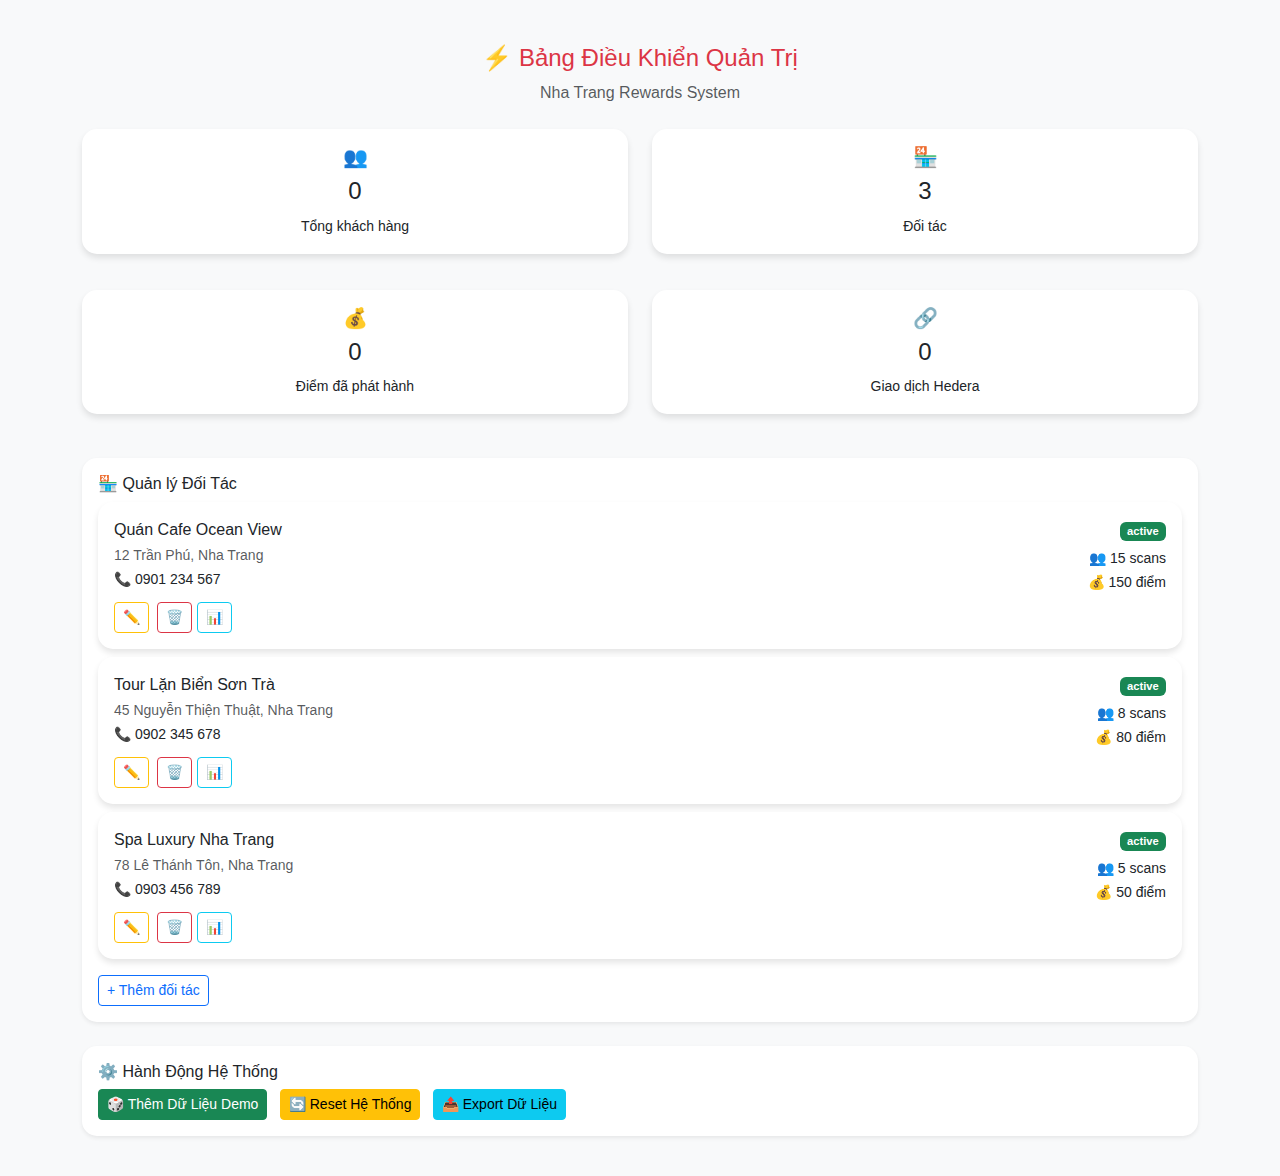
<file: admin.html>
<!DOCTYPE html>
<html>
<head>
    <title>Quản Trị - Nha Trang Rewards</title>
    <meta charset="UTF-8">
    <meta name="viewport" content="width=device-width, initial-scale=1.0">
    <link href="https://cdn.jsdelivr.net/npm/bootstrap@5.1.3/dist/css/bootstrap.min.css" rel="stylesheet">
    <link href="style.css" rel="stylesheet">
</head>
<body>
    <div class="container mt-4">
        <!-- Header -->
        <div class="text-center mb-4">
            <h4 class="text-danger">⚡ Bảng Điều Khiển Quản Trị</h4>
            <p class="text-muted">Nha Trang Rewards System</p>
        </div>

        <!-- Quick Stats -->
        <div class="row mb-4">
            <div class="col-6 mb-3">
                <div class="card text-center">
                    <div class="card-body">
                        <h5>👥</h5>
                        <h4 id="totalUsers">0</h4>
                        <small>Tổng khách hàng</small>
                    </div>
                </div>
            </div>
            <div class="col-6 mb-3">
                <div class="card text-center">
                    <div class="card-body">
                        <h5>🏪</h5>
                        <h4 id="totalPartners">3</h4>
                        <small>Đối tác</small>
                    </div>
                </div>
            </div>
            <div class="col-6">
                <div class="card text-center">
                    <div class="card-body">
                        <h5>💰</h5>
                        <h4 id="totalPoints">0</h4>
                        <small>Điểm đã phát hành</small>
                    </div>
                </div>
            </div>
            <div class="col-6">
                <div class="card text-center">
                    <div class="card-body">
                        <h5>🔗</h5>
                        <h4 id="totalTransactions">0</h4>
                        <small>Giao dịch Hedera</small>
                    </div>
                </div>
            </div>
        </div>

        <!-- Partner Management -->
        <div class="card shadow-sm mb-4">
            <div class="card-body">
                <h6>🏪 Quản lý Đối Tác</h6>
                <div id="partnersList">
                    <!-- Danh sách đối tác -->
                </div>
                <button class="btn btn-outline-primary btn-sm mt-2" onclick="addNewPartner()">+ Thêm đối tác</button>
            </div>
        </div>

        <!-- System Actions -->
        <div class="card shadow-sm">
            <div class="card-body">
                <h6>⚙️ Hành Động Hệ Thống</h6>
                <button class="btn btn-success btn-sm me-2" onclick="addDemoData()">🎲 Thêm Dữ Liệu Demo</button>
                <button class="btn btn-warning btn-sm me-2" onclick="resetSystem()">🔄 Reset Hệ Thống</button>
                <button class="btn btn-info btn-sm" onclick="exportData()">📤 Export Dữ Liệu</button>
            </div>
        </div>
    </div>

    <script src="admin.js"></script>
</body>
</html>
</file>
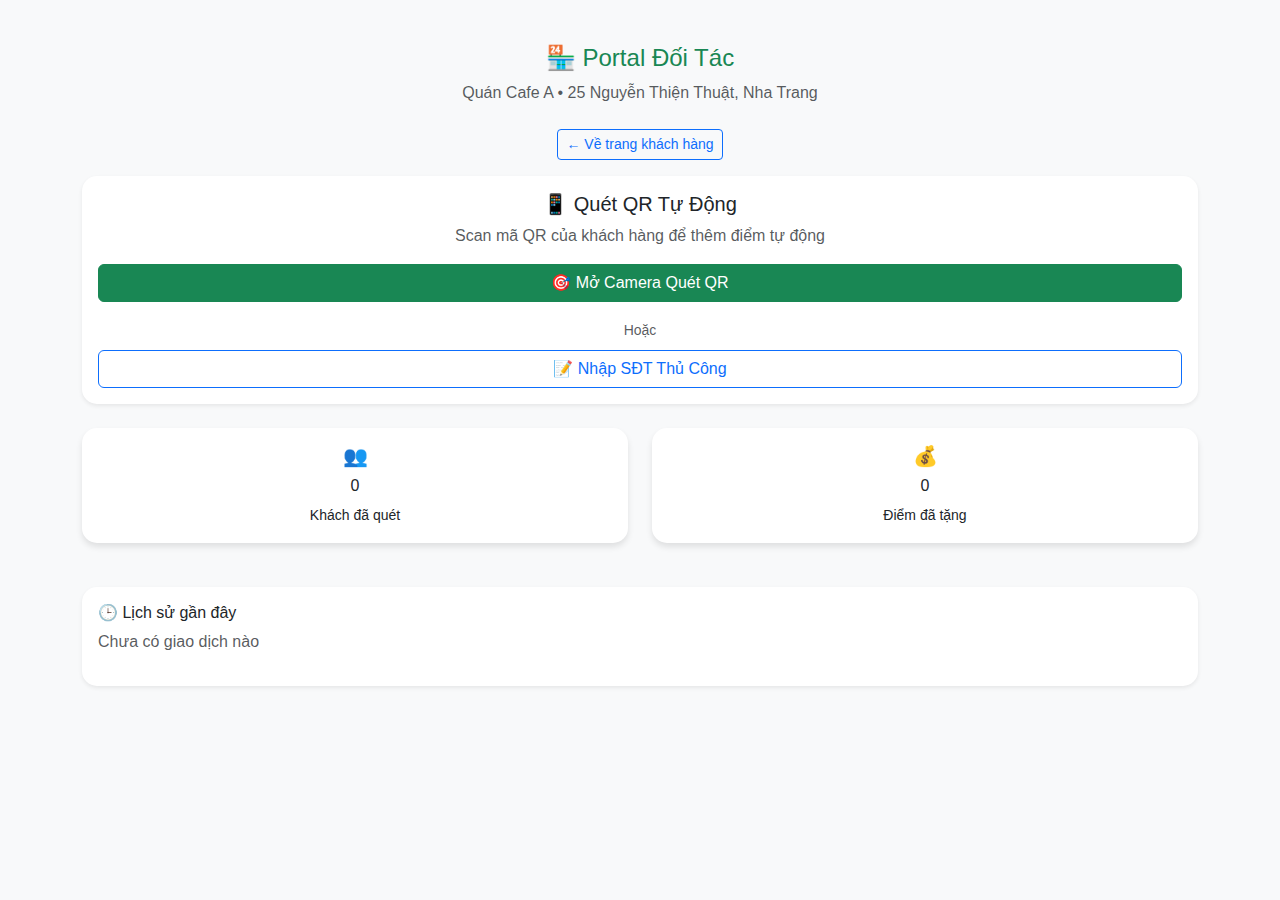
<file: partner.html>
<!DOCTYPE html>
<html>
<head>
    <title>Đối Tác - Nha Trang Rewards</title>
    <meta charset="UTF-8">
    <meta name="viewport" content="width=device-width, initial-scale=1.0">
    <link href="https://cdn.jsdelivr.net/npm/bootstrap@5.1.3/dist/css/bootstrap.min.css" rel="stylesheet">
    <link href="style.css" rel="stylesheet">
    <script src="qr-scanner.js"></script>
</head>
<body>
    <div class="container mt-4">
        <!-- Header -->
        <div class="text-center mb-4">
            <h4 class="text-success">🏪 Portal Đối Tác</h4>
            <p class="text-muted" id="partnerName">Quán Cafe A • 25 Nguyễn Thiện Thuật</p>
        </div>

        <!-- Nút chuyển đổi -->
        <div class="text-center mb-3">
            <a href="index.html" class="btn btn-outline-primary btn-sm">← Về trang khách hàng</a>
        </div>

        <!-- QR Scanner Section -->
        <!-- <div class="card shadow-sm mb-4">
            <div class="card-body text-center">
                <h5>📱 Quét QR Khách Hàng</h5>
                <div class="mb-3">
                    <input type="text" class="form-control" id="customerQR" placeholder="Dán mã QR hoặc nhập SĐT khách hàng">
                </div>
                <button class="btn btn-success w-100 mb-2" onclick="scanCustomerQR()">✅ Xác nhận Quét QR</button>
                <button class="btn btn-outline-secondary w-100" onclick="useManualInput()">📝 Nhập Thủ Công</button>
            </div>
        </div> -->

    <div class="card shadow-sm mb-4">
    <div class="card-body text-center">
        <h5>📱 Quét QR Tự Động</h5>
        <p class="text-muted">Scan mã QR của khách hàng để thêm điểm tự động</p>
        
        <button class="btn btn-success w-100 mb-3" onclick="qrScanner.startScan()">
            🎯 Mở Camera Quét QR
        </button>
        
        <small class="text-muted">Hoặc</small>
        
        <button class="btn btn-outline-primary w-100 mt-2" onclick="qrScanner.fallbackToManualInput()">
            📝 Nhập SĐT Thủ Công
        </button>
    </div>
</div>

        <!-- Quick Actions -->
        <div class="row mb-4">
            <div class="col-6">
                <div class="card text-center">
                    <div class="card-body">
                        <h5>👥</h5>
                        <h6 id="totalCustomers">0</h6>
                        <small>Khách đã quét</small>
                    </div>
                </div>
            </div>
            <div class="col-6">
                <div class="card text-center">
                    <div class="card-body">
                        <h5>💰</h5>
                        <h6 id="totalPoints">0</h6>
                        <small>Điểm đã tặng</small>
                    </div>
                </div>
            </div>
        </div>

        <!-- Recent Scans -->
        <div class="card shadow-sm">
            <div class="card-body">
                <h6>🕒 Lịch sử gần đây</h6>
                <div id="recentScans">
                    <p class="text-muted">Chưa có giao dịch nào</p>
                </div>
            </div>
        </div>
    </div>

    <script src="partner.js"></script>
</body>
</html>
</file>
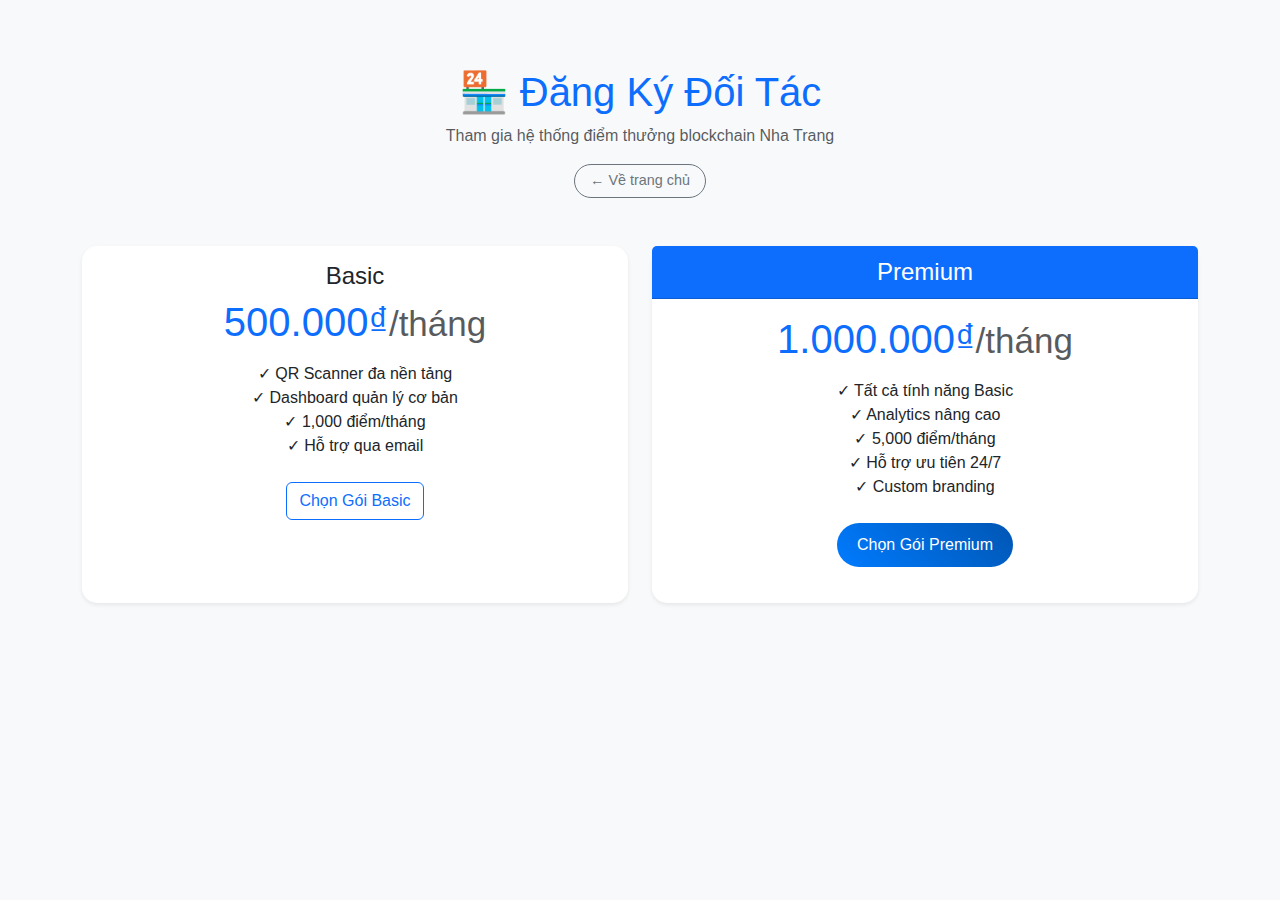
<file: subscription.html>
<!DOCTYPE html>
<html>
<head>
    <title>Đăng Ký Đối Tác - Nha Trang Rewards</title>
    <meta charset="UTF-8">
    <meta name="viewport" content="width=device-width, initial-scale=1.0">
    <link href="https://cdn.jsdelivr.net/npm/bootstrap@5.1.3/dist/css/bootstrap.min.css" rel="stylesheet">
    <link href="style.css" rel="stylesheet">
</head>
<body>
    <div class="container mt-5">
        <!-- Header -->
        <div class="text-center mb-5">
            <h1 class="text-primary">🏪 Đăng Ký Đối Tác</h1>
            <p class="text-muted">Tham gia hệ thống điểm thưởng blockchain Nha Trang</p>
            <a href="index.html" class="btn btn-outline-secondary btn-sm">← Về trang chủ</a>
        </div>

        <!-- Subscription Plans -->
        <div class="row mb-5">
            <div class="col-md-6 mb-4">
                <div class="card h-100 shadow-sm">
                    <div class="card-body text-center">
                        <h4 class="card-title">Basic</h4>
                        <div class="display-6 text-primary">500.000₫<small class="text-muted">/tháng</small></div>
                        <ul class="list-unstyled mt-3 mb-4">
                            <li>✓ QR Scanner đa nền tảng</li>
                            <li>✓ Dashboard quản lý cơ bản</li>
                            <li>✓ 1,000 điểm/tháng</li>
                            <li>✓ Hỗ trợ qua email</li>
                        </ul>
                        <button class="btn btn-outline-primary" onclick="selectPlan('basic')">
                            Chọn Gói Basic
                        </button>
                    </div>
                </div>
            </div>
            <div class="col-md-6 mb-4">
                <div class="card h-100 shadow-sm border-primary">
                    <div class="card-header bg-primary text-white text-center">
                        <h4 class="my-1">Premium</h4>
                    </div>
                    <div class="card-body text-center">
                        <div class="display-6 text-primary">1.000.000₫<small class="text-muted">/tháng</small></div>
                        <ul class="list-unstyled mt-3 mb-4">
                            <li>✓ Tất cả tính năng Basic</li>
                            <li>✓ Analytics nâng cao</li>
                            <li>✓ 5,000 điểm/tháng</li>
                            <li>✓ Hỗ trợ ưu tiên 24/7</li>
                            <li>✓ Custom branding</li>
                        </ul>
                        <button class="btn btn-primary" onclick="selectPlan('premium')">
                            Chọn Gói Premium
                        </button>
                    </div>
                </div>
            </div>
        </div>

        <!-- Subscription Form (hidden initially) -->
        <div id="subscriptionForm" class="card shadow-sm" style="display: none;">
            <div class="card-body">
                <h4 class="card-title" id="formTitle">Đăng Ký Gói <span id="selectedPlan"></span></h4>
                
                <form id="partnerForm">
                    <div class="row">
                        <div class="col-md-6 mb-3">
                            <label class="form-label">Tên Doanh Nghiệp *</label>
                            <input type="text" class="form-control" id="businessName" required>
                        </div>
                        <div class="col-md-6 mb-3">
                            <label class="form-label">Số Điện Thoại *</label>
                            <input type="tel" class="form-control" id="phone" required>
                        </div>
                    </div>
                    
                    <div class="mb-3">
                        <label class="form-label">Email</label>
                        <input type="email" class="form-control" id="email">
                    </div>

                    <div class="mb-3">
                        <label class="form-label">Địa chỉ kinh doanh</label>
                        <input type="text" class="form-control" id="address" placeholder="Số nhà, đường, Nha Trang">
                    </div>

                    <input type="hidden" id="planType">

                    <div class="alert alert-info">
                        <h6>Quy trình đăng ký:</h6>
                        <ol class="mb-0">
                            <li>Điền form đăng ký</li>
                            <li>Nhận tài khoản dùng thử 30 ngày</li>
                            <li>Thanh toán phí hàng tháng sau trial</li>
                            <li>Kích hoạt toàn bộ tính năng</li>
                        </ol>
                    </div>

                    <button type="submit" class="btn btn-success w-100">
                        🚀 Đăng Ký Ngay
                    </button>
                </form>
            </div>
        </div>

        <!-- Success Message (hidden initially) -->
        <div id="successMessage" class="card shadow-sm" style="display: none;">
            <div class="card-body text-center">
                <div class="text-success mb-3">
                    <svg width="64" height="64" viewBox="0 0 24 24" fill="none" stroke="currentColor" stroke-width="2">
                        <path d="M22 11.08V12a10 10 0 1 1-5.93-9.14"></path>
                        <polyline points="22 4 12 14.01 9 11.01"></polyline>
                    </svg>
                </div>
                <h4 class="text-success">Đăng Ký Thành Công!</h4>
                <p id="successDetails" class="mb-3"></p>
                <div class="alert alert-warning">
                    <strong>Bước tiếp theo:</strong> Chúng tôi sẽ liên hệ trong vòng 24h để xác nhận và hướng dẫn sử dụng hệ thống.
                </div>
                <a href="partner.html" class="btn btn-primary me-2">Truy cập Partner Dashboard</a>
                <a href="index.html" class="btn btn-outline-secondary">Về trang chủ</a>
            </div>
        </div>
    </div>

    <script src="subscription.js"></script>
</body>
</html>
</file>
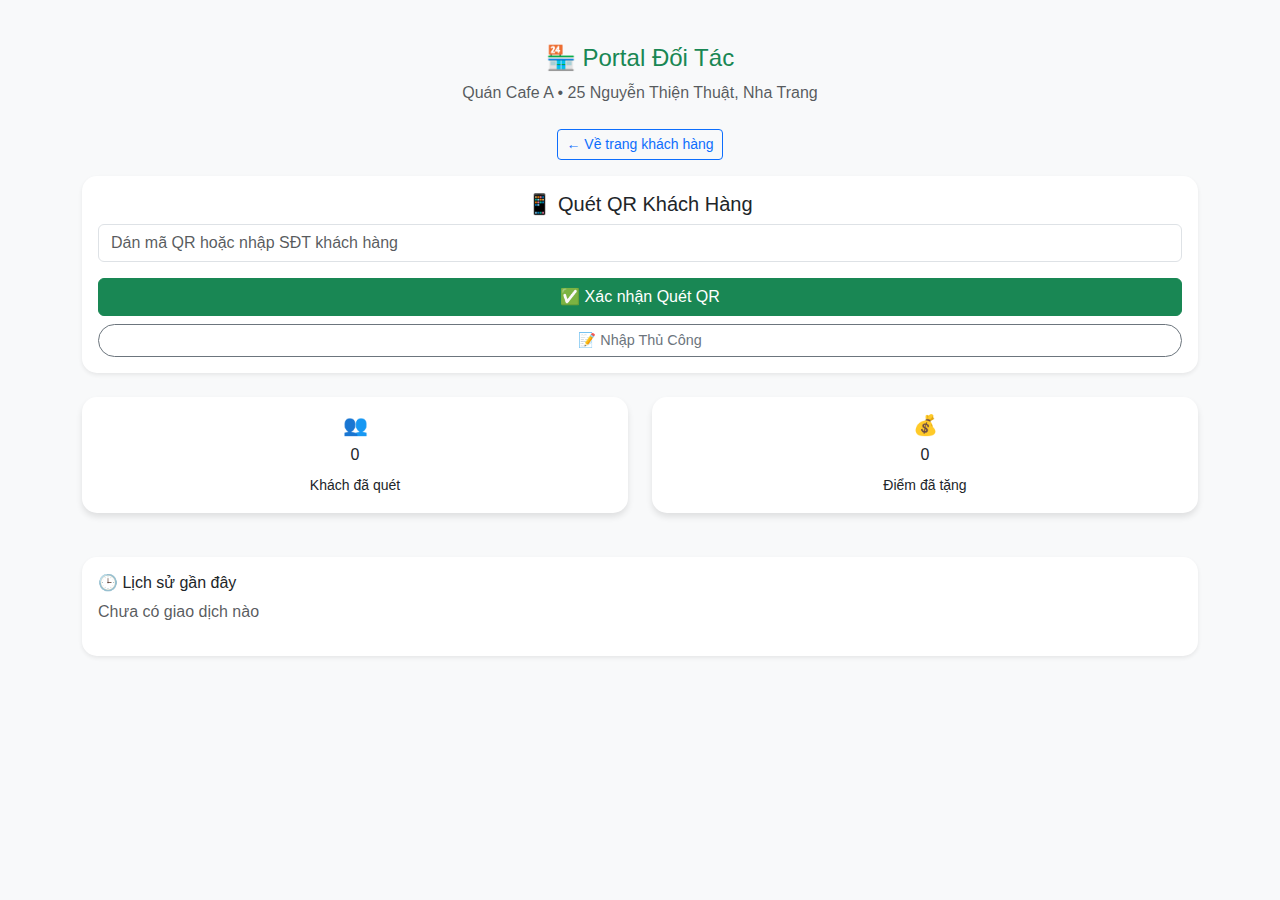
<file: nhatrang-frontend/partner.html>
<!DOCTYPE html>
<html>
<head>
    <title>Đối Tác - Nha Trang Rewards</title>
    <meta charset="UTF-8">
    <meta name="viewport" content="width=device-width, initial-scale=1.0">
    <link href="https://cdn.jsdelivr.net/npm/bootstrap@5.1.3/dist/css/bootstrap.min.css" rel="stylesheet">
    <link href="style.css" rel="stylesheet">
</head>
<body>
    <div class="container mt-4">
        <!-- Header -->
        <div class="text-center mb-4">
            <h4 class="text-success">🏪 Portal Đối Tác</h4>
            <p class="text-muted" id="partnerName">Quán Cafe A • 25 Nguyễn Thiện Thuật</p>
        </div>

        <!-- Nút chuyển đổi -->
        <div class="text-center mb-3">
            <a href="index.html" class="btn btn-outline-primary btn-sm">← Về trang khách hàng</a>
        </div>

        <!-- QR Scanner Section -->
        <div class="card shadow-sm mb-4">
            <div class="card-body text-center">
                <h5>📱 Quét QR Khách Hàng</h5>
                <div class="mb-3">
                    <input type="text" class="form-control" id="customerQR" placeholder="Dán mã QR hoặc nhập SĐT khách hàng">
                </div>
                <button class="btn btn-success w-100 mb-2" onclick="scanCustomerQR()">✅ Xác nhận Quét QR</button>
                <button class="btn btn-outline-secondary w-100" onclick="useManualInput()">📝 Nhập Thủ Công</button>
            </div>
        </div>

        <!-- Quick Actions -->
        <div class="row mb-4">
            <div class="col-6">
                <div class="card text-center">
                    <div class="card-body">
                        <h5>👥</h5>
                        <h6 id="totalCustomers">0</h6>
                        <small>Khách đã quét</small>
                    </div>
                </div>
            </div>
            <div class="col-6">
                <div class="card text-center">
                    <div class="card-body">
                        <h5>💰</h5>
                        <h6 id="totalPoints">0</h6>
                        <small>Điểm đã tặng</small>
                    </div>
                </div>
            </div>
        </div>

        <!-- Recent Scans -->
        <div class="card shadow-sm">
            <div class="card-body">
                <h6>🕒 Lịch sử gần đây</h6>
                <div id="recentScans">
                    <p class="text-muted">Chưa có giao dịch nào</p>
                </div>
            </div>
        </div>
    </div>

    <script src="partner.js"></script>
</body>
</html>
</file>
<file: style.css>
body {
    background-color: #f8f9fa;
    font-family: 'Segoe UI', Tahoma, Geneva, Verdana, sans-serif;
    padding: 20px;
}

.card {
    border: none;
    border-radius: 15px;
    margin-bottom: 20px;
    box-shadow: 0 4px 6px rgba(0,0,0,0.1);
}

.btn-primary {
    background: linear-gradient(45deg, #007bff, #0056b3);
    border: none;
    border-radius: 25px;
    padding: 10px 20px;
}

.btn-outline-secondary {
    border-radius: 20px;
    padding: 5px 15px;
    font-size: 0.9em;
}

.display-4 {
    font-weight: bold;
    color: #ff6b00;
}

#qrcode {
    display: inline-block;
    padding: 20px;
    background: white;
    border-radius: 10px;
    border: 2px dashed #007bff;
}

.transaction-item {
    background: #f8f9fa;
    border-left: 4px solid #28a745 !important;
}

.badge {
    font-size: 0.7em;
}

/* Animation cho logout */
#logoutSection {
    transition: all 0.3s ease;
}

/* Thêm style cho partner và admin */
.scan-item {
    background: #f8fff8;
    border-radius: 5px;
}

.partner-card {
    transition: all 0.3s ease;
}

.partner-card:hover {
    transform: translateY(-2px);
    box-shadow: 0 4px 8px rgba(0,0,0,0.15);
}

/* Responsive */
@media (max-width: 768px) {
    .container {
        padding: 10px;
    }
    
    .card-body {
        padding: 15px;
    }
}
</file>
<file: nhatrang-frontend/style.css>
body {
    background-color: #f8f9fa;
    font-family: 'Segoe UI', Tahoma, Geneva, Verdana, sans-serif;
    padding: 20px;
}

.card {
    border: none;
    border-radius: 15px;
    margin-bottom: 20px;
    box-shadow: 0 4px 6px rgba(0,0,0,0.1);
}

.btn-primary {
    background: linear-gradient(45deg, #007bff, #0056b3);
    border: none;
    border-radius: 25px;
    padding: 10px 20px;
}

.btn-outline-secondary {
    border-radius: 20px;
    padding: 5px 15px;
    font-size: 0.9em;
}

.display-4 {
    font-weight: bold;
    color: #ff6b00;
}

#qrcode {
    display: inline-block;
    padding: 20px;
    background: white;
    border-radius: 10px;
    border: 2px dashed #007bff;
}

.transaction-item {
    background: #f8f9fa;
    border-left: 4px solid #28a745 !important;
}

.badge {
    font-size: 0.7em;
}

/* Animation cho logout */
#logoutSection {
    transition: all 0.3s ease;
}

/* Thêm style cho partner và admin */
.scan-item {
    background: #f8fff8;
    border-radius: 5px;
}

.partner-card {
    transition: all 0.3s ease;
}

.partner-card:hover {
    transform: translateY(-2px);
    box-shadow: 0 4px 8px rgba(0,0,0,0.15);
}

/* Responsive */
@media (max-width: 768px) {
    .container {
        padding: 10px;
    }
    
    .card-body {
        padding: 15px;
    }
}
</file>
